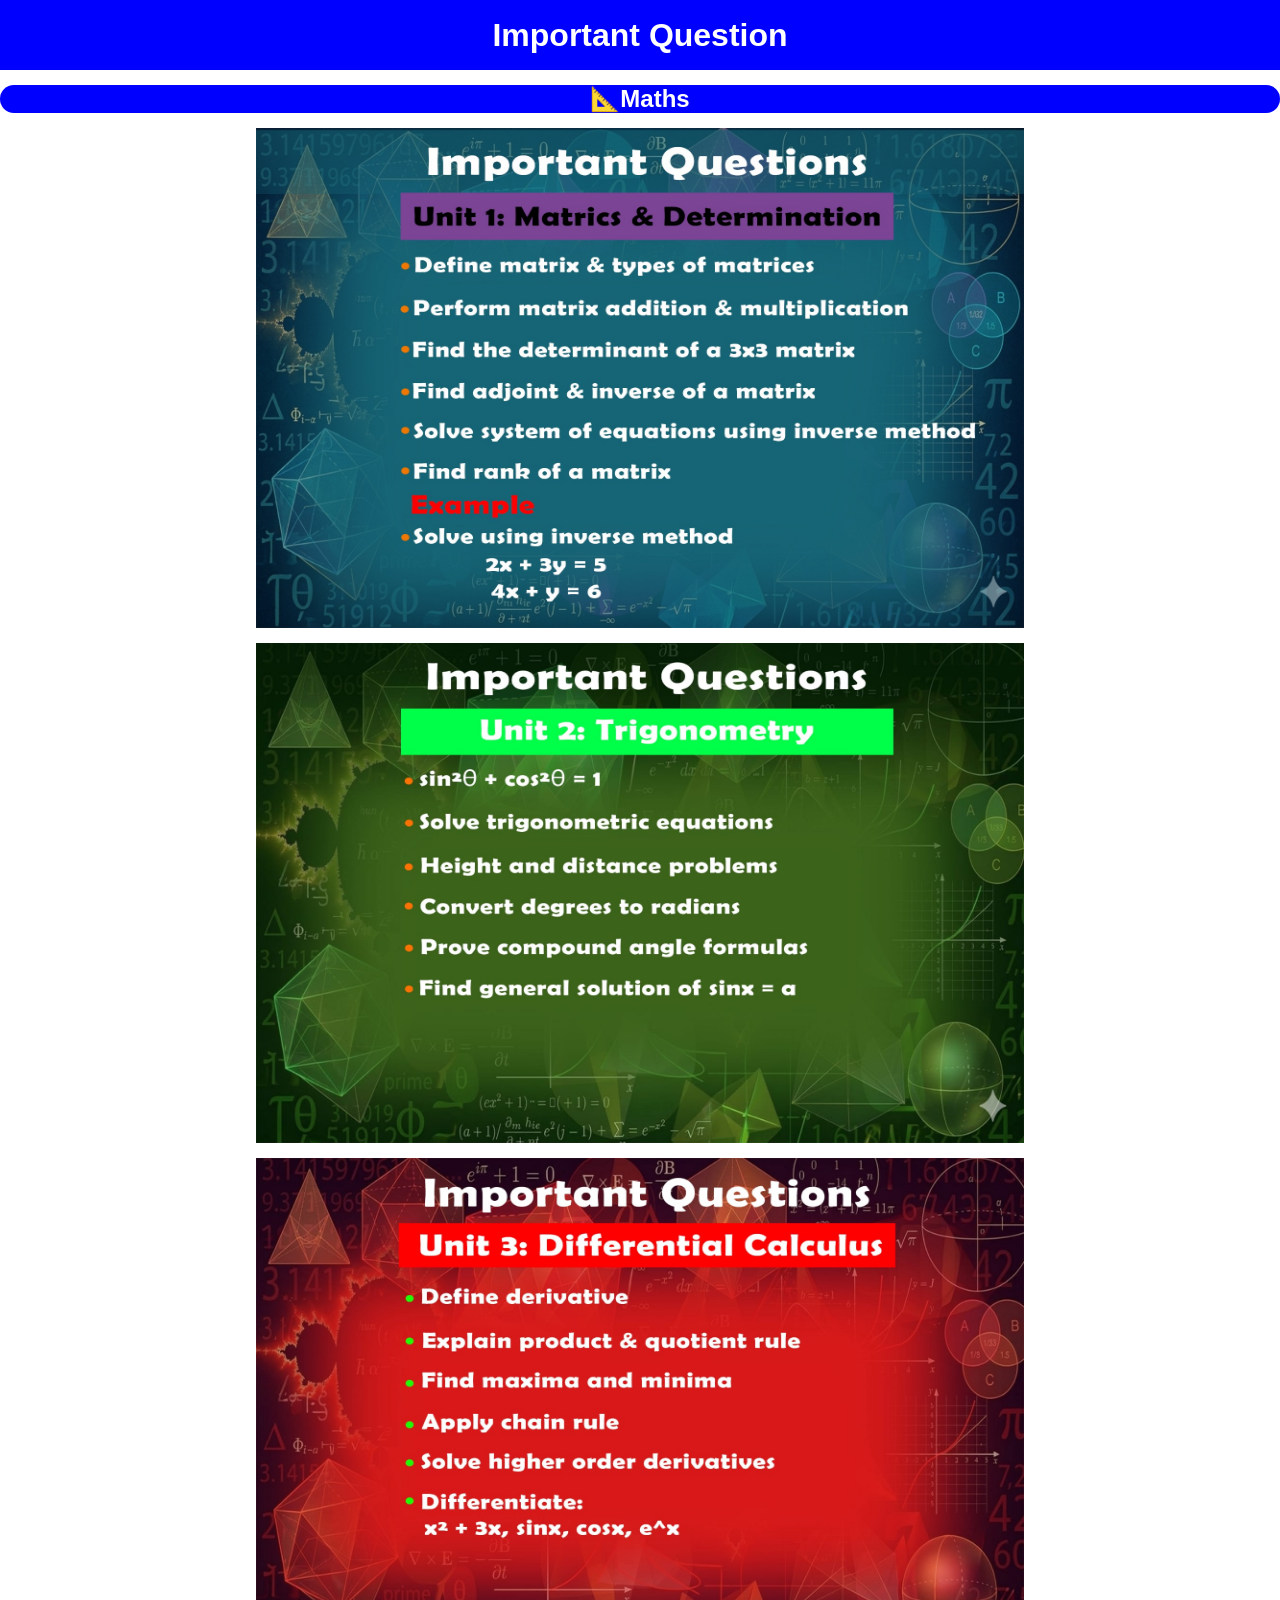
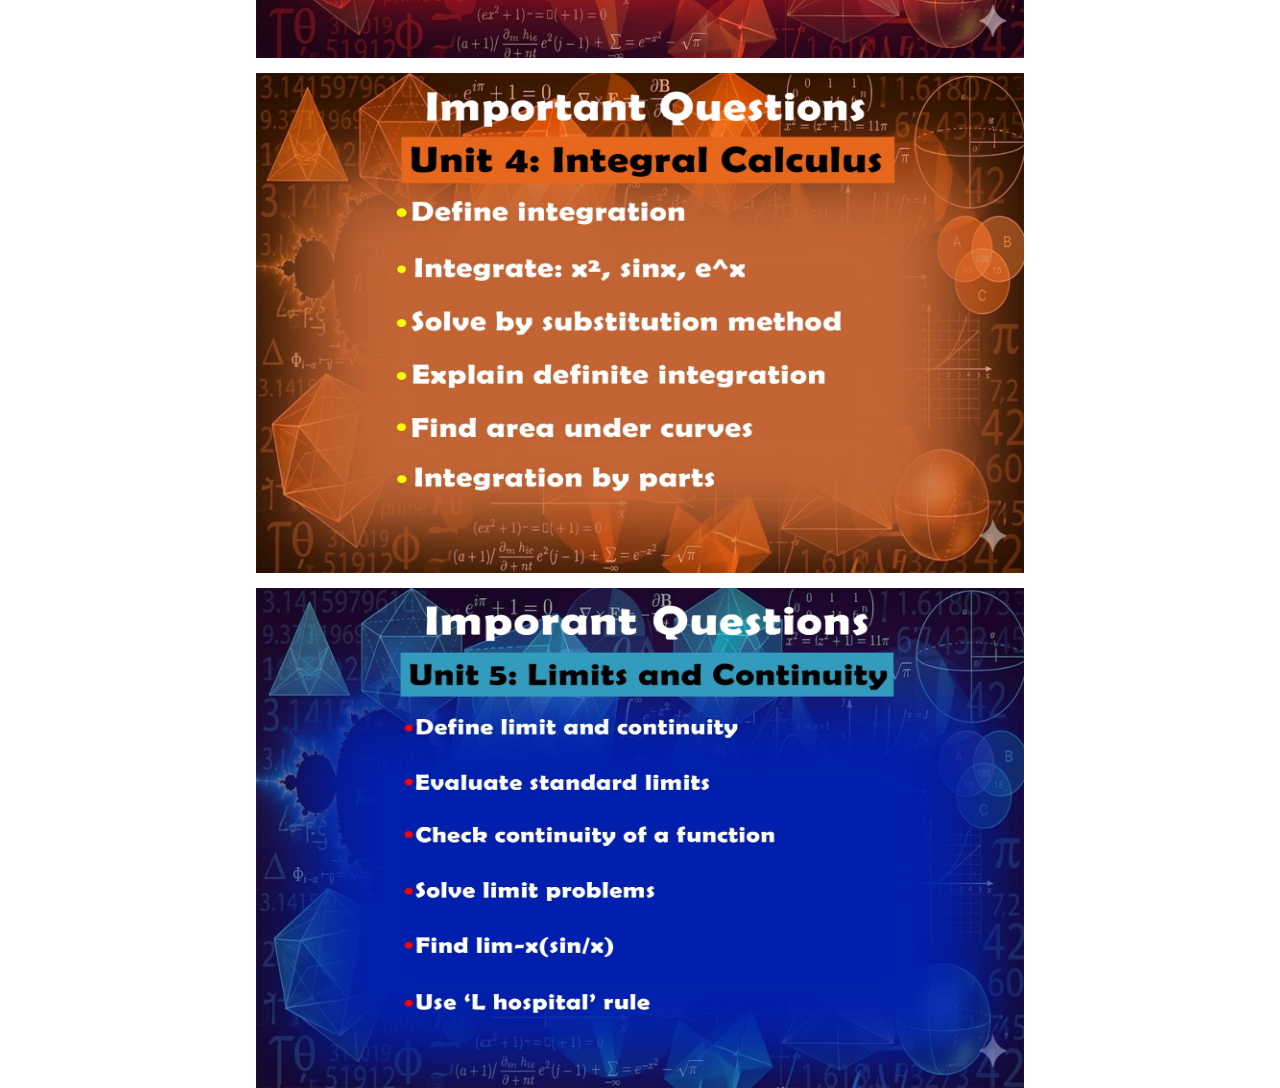
<file: Anime Arena/important.html>
<!DOCTYPE html>
<html lang="en">
<head>
    <meta charset="UTF-8">
    <meta name="viewport" content="width=device-width, initial-scale=1.0">
    <title>Document</title>
    <link rel="stylesheet" href="important.css">
</head>
<body>
    <h1>Important Question</h1>
    <div class="container">
        <div class="box">
        <div class="card">
            <h2>📐Maths</h2>
            <img src="maths unit.jpg" 
            width="60%"
            alt="">
            <img src="unit 2 maths.jpeg" width="60%" alt="" srcset="">
            <img src="unit 3.jpeg" width="60%" alt="">
            <img src="unit 4 maths.jpeg" width="60%" alt="">
            <img src="unit 5 maths.jpeg" width="60%"  alt="">
            </div>

</div>
    </div>
    
</body>
</html>
</file>
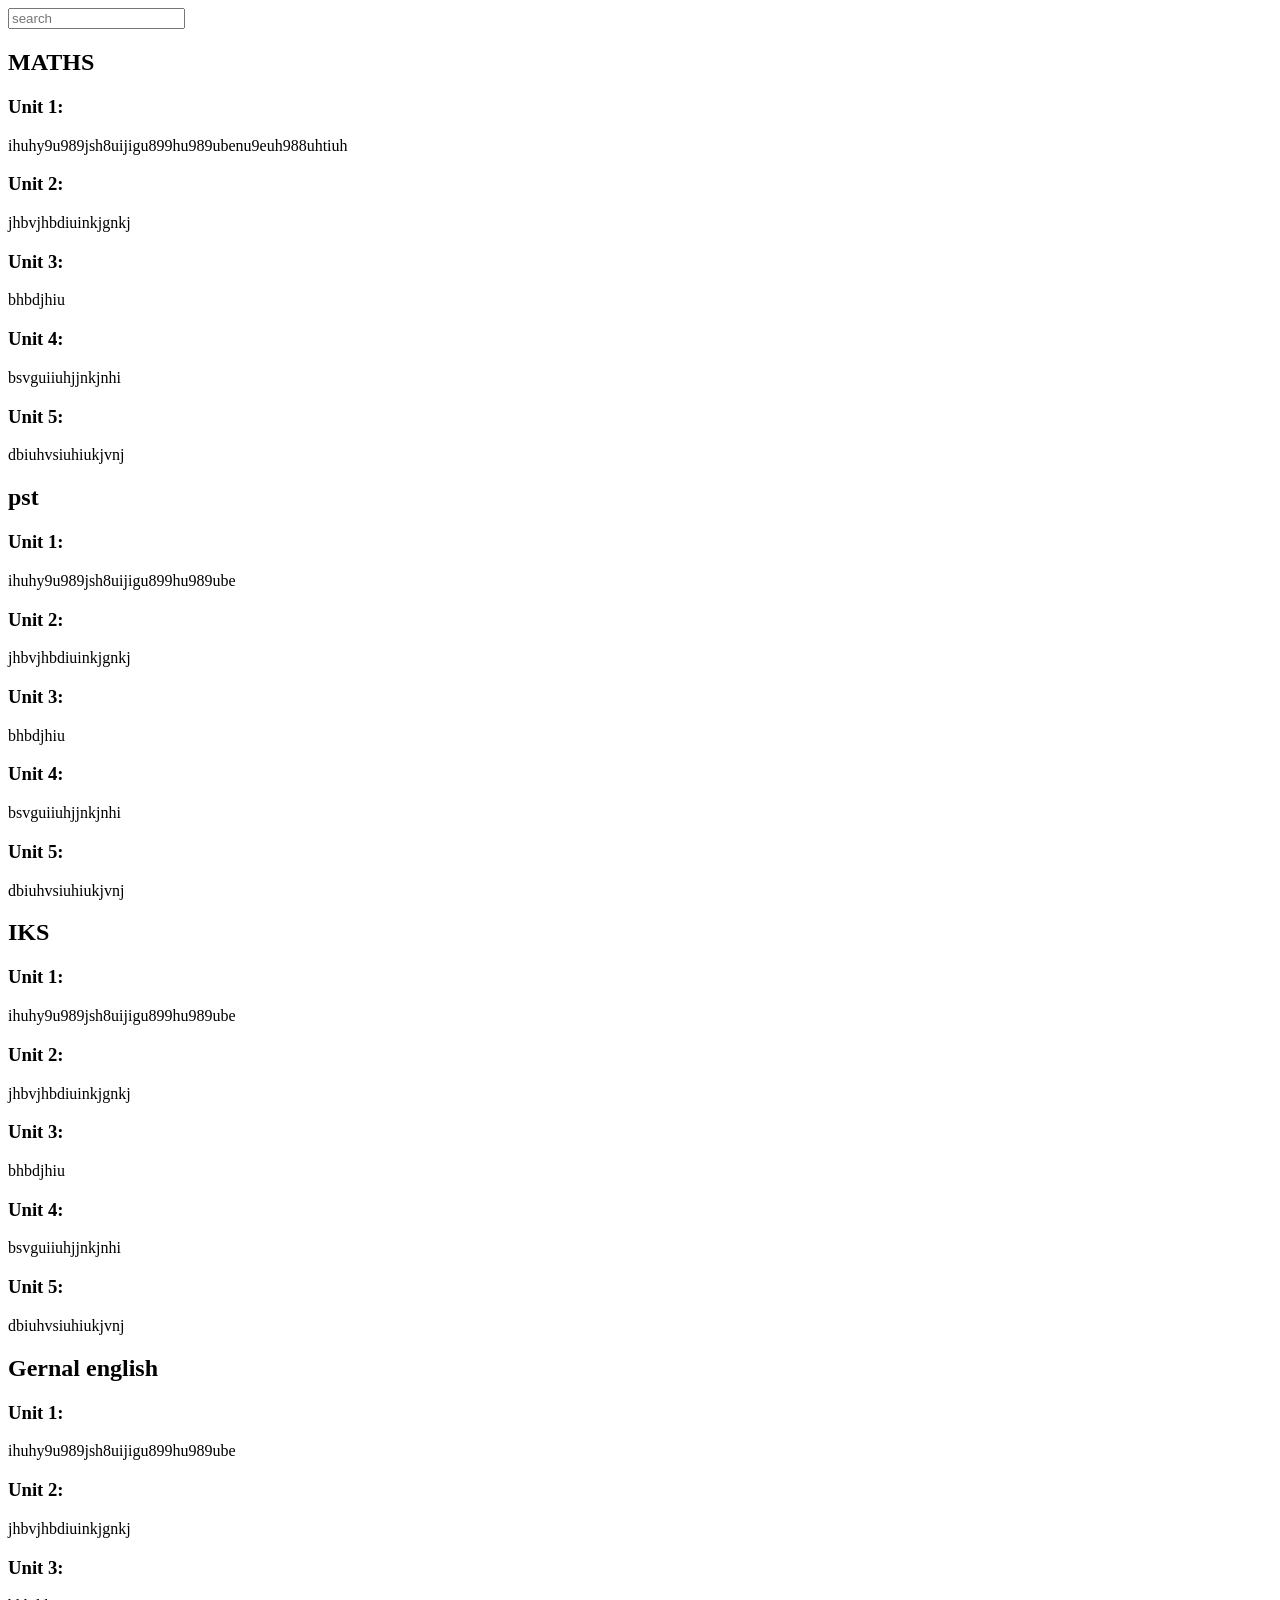
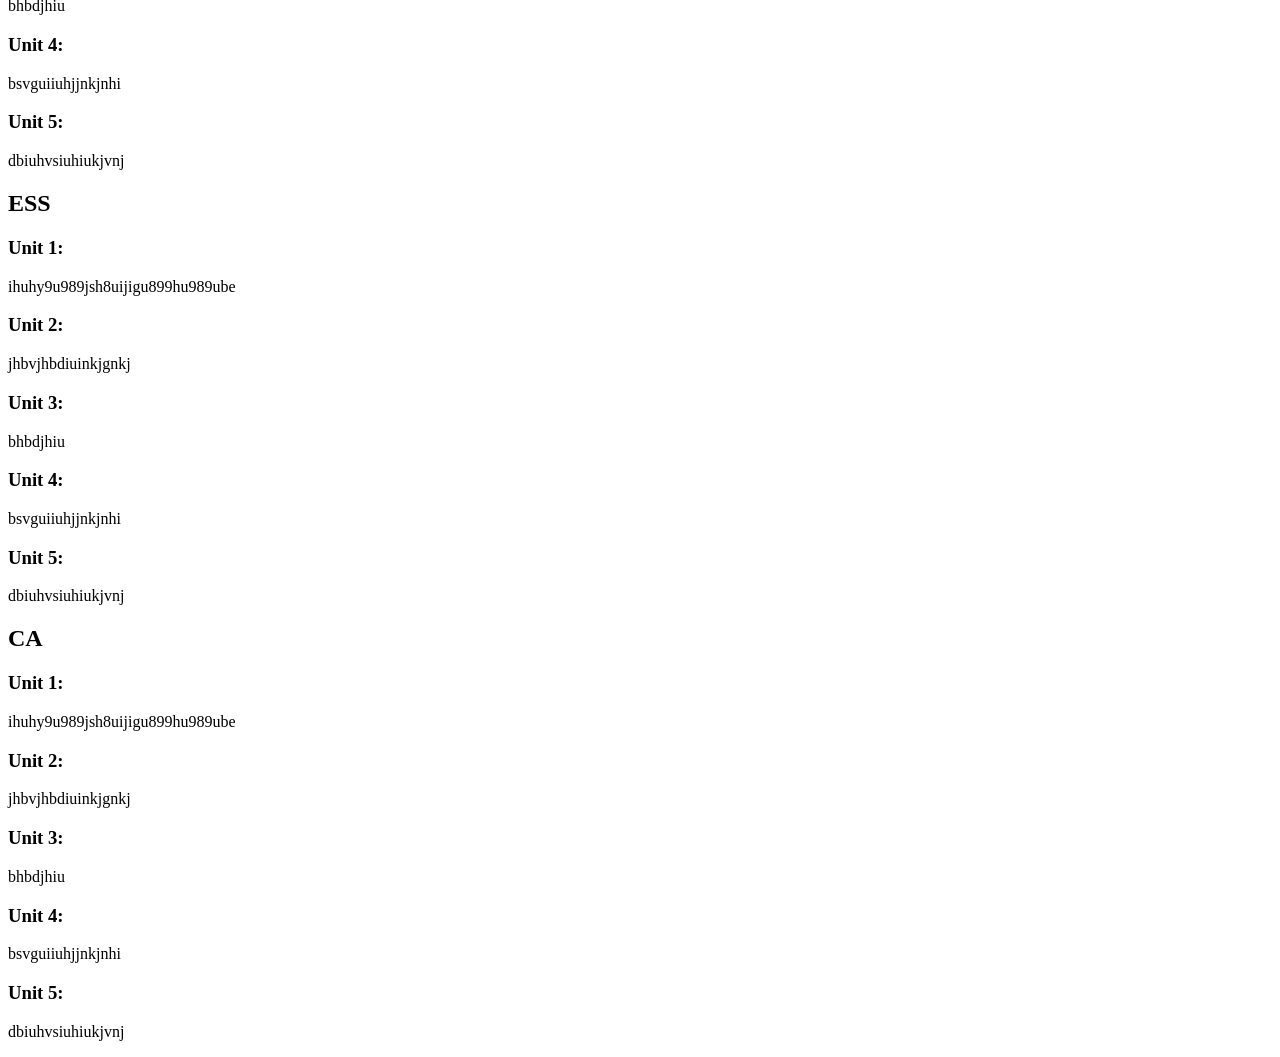
<file: Anime Arena/notes.html>
<!DOCTYPE html>
<html lang="en">
<head>
    <meta charset="UTF-8">
    <meta name="viewport" content="width=device-width, initial-scale=1.0">
    <title>Document</title>
</head>
<body>
    <input type="text" placeholder="search">
    <section>
        <div class="maths">
            <h2>MATHS</h2>
           
             <span><h3> Unit 1:</h3>
               <P>ihuhy9u989jsh8uijigu899hu989ubenu9euh988uhtiuh</P> 

             </span>
              <span><h3> Unit 2:</h3>
            <p>jhbvjhbdiuinkjgnkj</p></span>
               <span><h3> Unit 3:</h3> 
                <p>bhbdjhiu</p></span>
                <span><h3> Unit 4:</h3>
                <p>bsvguiiuhjjnkjnhi</p></span>
                 <span><h3> Unit 5:</h3>
                <p>dbiuhvsiuhiukjvnj</p></span>
               
               <section>
    <div class="pst">
        <h2>pst</h2>
       
         <span><h3> Unit 1:</h3>
           <P>ihuhy9u989jsh8uijigu899hu989ube
         </span>
          <span><h3> Unit 2:</h3>
        <p>jhbvjhbdiuinkjgnkj</p></span>
           <span><h3> Unit 3:</h3> 
            <p>bhbdjhiu</p></span>
            <span><h3> Unit 4:</h3>
            <p>bsvguiiuhjjnkjnhi</p></span>
             <span><h3> Unit 5:</h3>
            <p>dbiuhvsiuhiukjvnj</p></span>
           
            <section>
    <div class="IKS">
        <h2>IKS</h2>
       
         <span><h3> Unit 1:</h3>
           <P>ihuhy9u989jsh8uijigu899hu989ube
         </span>
          <span><h3> Unit 2:</h3>
        <p>jhbvjhbdiuinkjgnkj</p></span>
           <span><h3> Unit 3:</h3> 
            <p>bhbdjhiu</p></span>
            <span><h3> Unit 4:</h3>
            <p>bsvguiiuhjjnkjnhi</p></span>
             <span><h3> Unit 5:</h3>
            <p>dbiuhvsiuhiukjvnj</p></span>
           
            <section>
    <div class="Gernal english">
        <h2>Gernal english</h2>
       
         <span><h3> Unit 1:</h3>
           <P>ihuhy9u989jsh8uijigu899hu989ube
         </span>
          <span><h3> Unit 2:</h3>
        <p>jhbvjhbdiuinkjgnkj</p></span>
           <span><h3> Unit 3:</h3> 
            <p>bhbdjhiu</p></span>
            <span><h3> Unit 4:</h3>
            <p>bsvguiiuhjjnkjnhi</p></span>
             <span><h3> Unit 5:</h3>
            <p>dbiuhvsiuhiukjvnj</p></span>
           
            <section>
    <div class="ESS">
        <h2>ESS</h2>
       
         <span><h3> Unit 1:</h3>
           <P>ihuhy9u989jsh8uijigu899hu989ube
         </span>
          <span><h3> Unit 2:</h3>
        <p>jhbvjhbdiuinkjgnkj</p></span>
           <span><h3> Unit 3:</h3> 
            <p>bhbdjhiu</p></span>
            <span><h3> Unit 4:</h3>
            <p>bsvguiiuhjjnkjnhi</p></span>
             <span><h3> Unit 5:</h3>
            <p>dbiuhvsiuhiukjvnj</p></span>
           

            <section>
    <div class="CA">
        <h2>CA</h2>
       
         <span><h3> Unit 1:</h3>
           <P>ihuhy9u989jsh8uijigu899hu989ube
         </span>
          <span><h3> Unit 2:</h3>
        <p>jhbvjhbdiuinkjgnkj</p></span>
           <span><h3> Unit 3:</h3> 
            <p>bhbdjhiu</p></span>
            <span><h3> Unit 4:</h3>
            <p>bsvguiiuhjjnkjnhi</p></span>
             <span><h3> Unit 5:</h3>
            <p>dbiuhvsiuhiukjvnj</p></span>
           
               
               
               
               
               
               

               
               
        </div>
    </section>
    
    
</body>
</html>
</file>
<file: Anime Arena/important.css>
body{
    color: navy;
    font-family: Arial, Helvetica, sans-serif;
}
*{
    margin: 0;
    padding: 0;
}
h1{
    background-color: blue;
    height: 70px;
    align-items: center;
    justify-content: center;
    margin: 0;
    display: flex;
    color: white;

}


.card h2{
    background-color: blue;
    margin-top: 15px;
    display: flex;
    align-items: center;
    justify-content: center;
    color: white;
    border-radius: 4rem;
}


.container{

border-color: blue;
max-height: 100vw;
width: 100%;


}
.card img{
display: block;
margin-top: 15px;
margin-right: auto;
margin-left: auto;
height: 500px;

}
</file>
